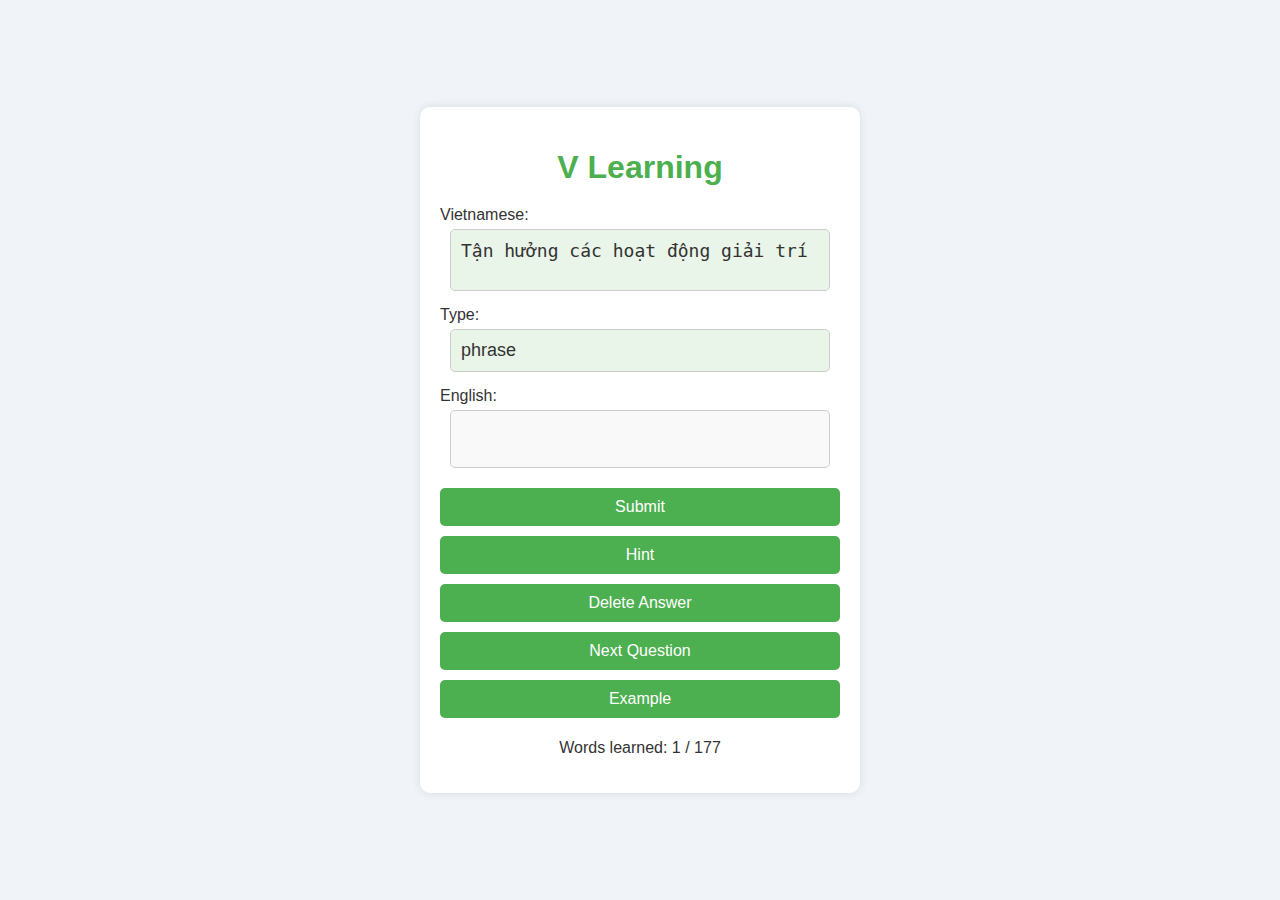
<file: index.html>
<!DOCTYPE html>
<html lang="en">
<head>
    <meta charset="UTF-8">
    <meta name="viewport" content="width=device-width, initial-scale=1.0">
    <title>Vocabulary Learning</title>
    <link rel="stylesheet" href="styles.css">
</head>
<body>
    <div class="container">
        <h1>V Learning</h1>
        <div class="input-group">
            <label for="vn">Vietnamese:</label>
            <textarea id="vn" readonly></textarea>
        </div>
        <div class="input-group">
            <label for="type">Type:</label>
            <input type="text" id="type" readonly>
        </div>
        <div class="input-group">
            <label for="en">English:</label>
            <textarea id="en"></textarea>
        </div>
        <button id="submit">Submit</button>
        <button id="goiy">Hint</button>
        <button id="deleteA">Delete Answer</button>
        <button id="nextQues">Next Question</button>
        <button id="example">Example</button>
        <p id="message"></p>
        <p id="exampleText"></p> <!-- Thêm phần tử để hiển thị ví dụ -->
        <p id="progress"></p> <!-- Thêm phần tử để hiển thị số từ đã học -->
    </div>

    <script src="script.js"></script>
</body>
</html>
</file>
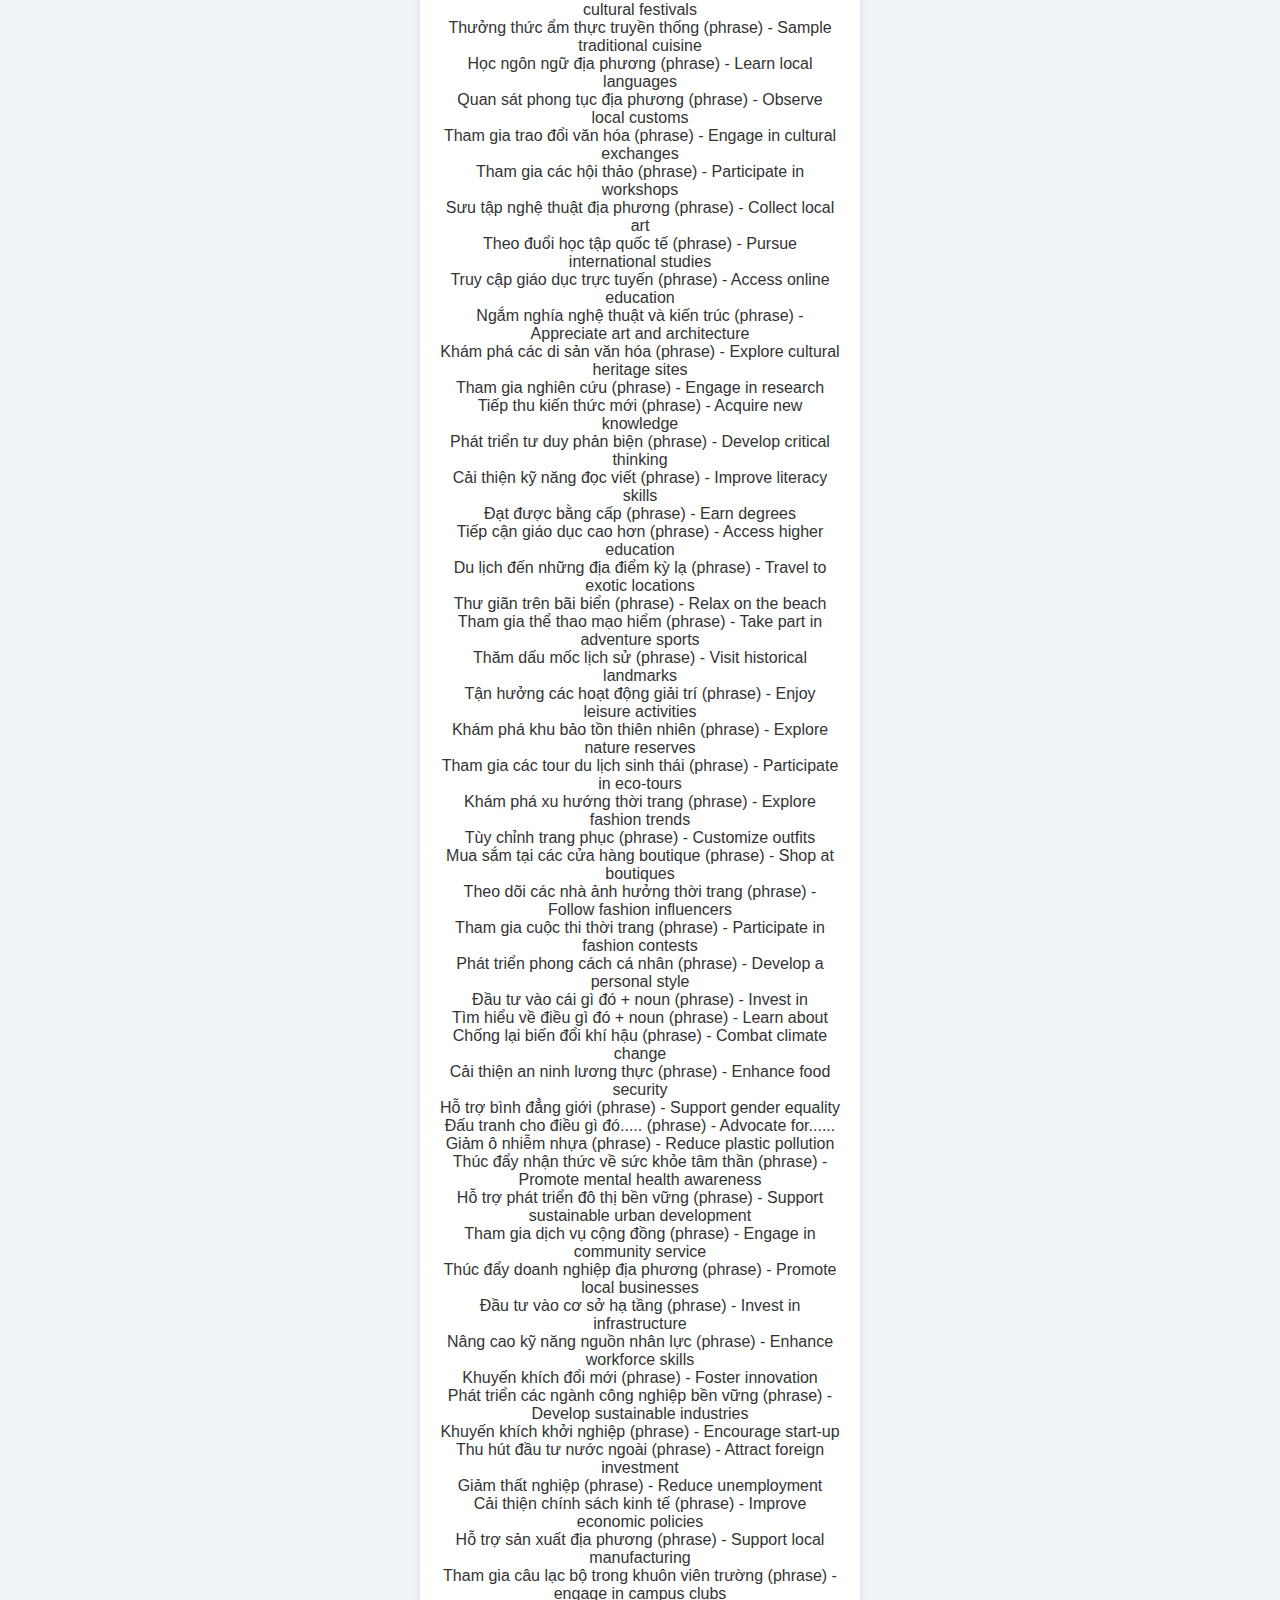
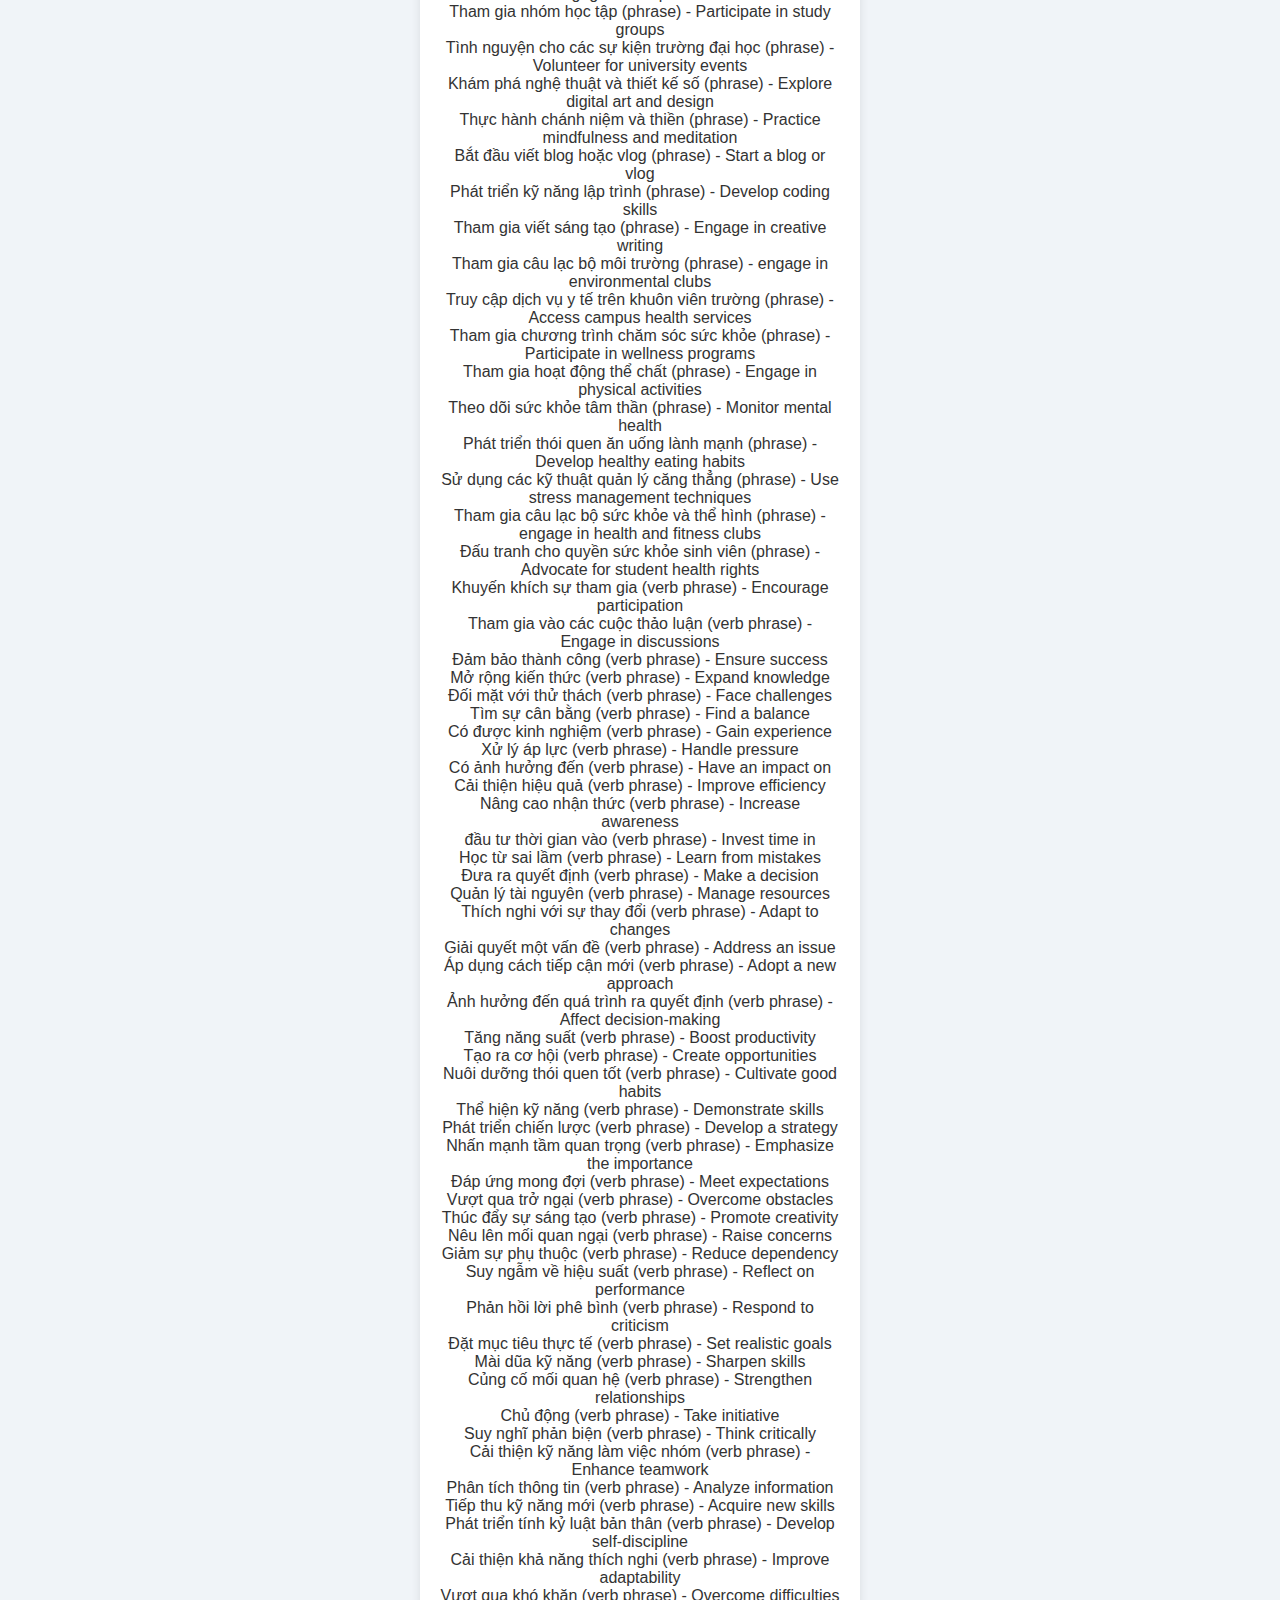
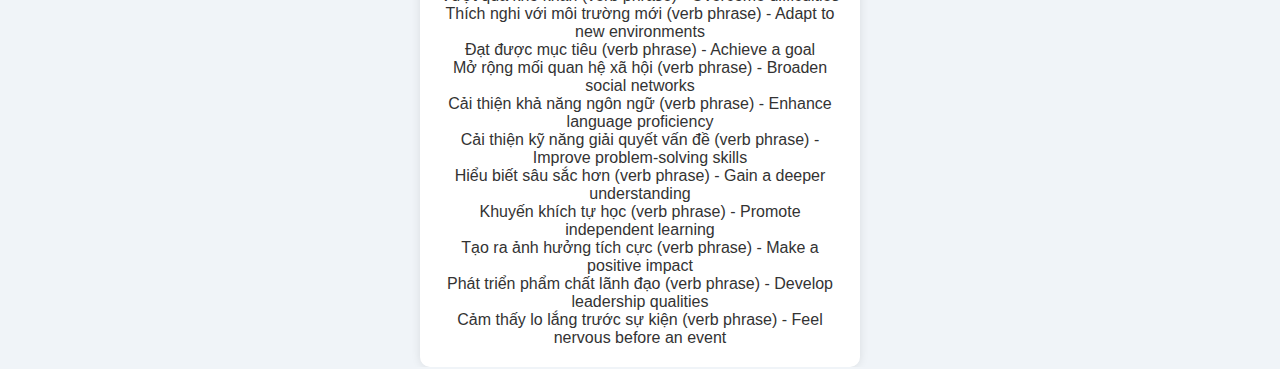
<file: edit.html>
<!DOCTYPE html>
<html lang="en">
<head>
    <meta charset="UTF-8">
    <meta name="viewport" content="width=device-width, initial-scale=1.0">
    <title>Edit Vocabulary List</title>
    <link rel="stylesheet" href="styles.css">
</head>
<body>
    <div class="container">
        <h1>Edit Vocabulary List</h1>
    

       <div class="input-group">
            <label for="en">English:</label>
            <textarea id="en"></textarea>
        </div>
        <div class="input-group">
            <label for="type">Type:</label>
            <input type="text" id="type">
        </div>
     <div class="input-group">
            <label for="vn">Vietnamese:</label>
            <textarea id="vn"></textarea>
        </div>
        <button id="add">Add</button>
        <button id="update">Update</button>
        <button id="delete">Delete</button>
        <button id="save">Save</button>
        <button id="back">Back to Main</button>
        <div id="word-list"></div>
    </div>

    <script src="edit.js"></script>
</body>
</html>
</file>
<file: styles.css>
body {
    font-family: Arial, sans-serif;
    background-color: #f0f4f8; /* Màu nền nhẹ */
    color: #333333; /* Màu chữ đậm */
    margin: 0;
    display: flex;
    justify-content: center;
    align-items: center;
    height: 100vh;
    position: relative; /* Để định vị nút edit */
}

.container {
    width: 100%;
    max-width: 400px;
    background-color: #ffffff; /* Màu nền trắng */
    padding: 20px;
    border-radius: 10px;
    box-shadow: 0 0 10px rgba(0, 0, 0, 0.1);
    text-align: center;
}

h1 {
    margin-bottom: 20px;
    color: #4CAF50; /* Màu xanh lá cây */
}

.input-group {
    margin-bottom: 15px;
    text-align: left;
}

label {
    display: block;
    margin-bottom: 5px;
    color: #333333; /* Màu chữ đậm */
}

textarea, input {
    width: calc(100% - 20px);
    padding: 10px;
    margin: 0 auto;
    display: block;
    border: 1px solid #ccc;
    border-radius: 5px;
    box-sizing: border-box;
    resize: none;
    background-color: #f9f9f9; /* Màu nền nhẹ cho input */
    color: #333333; /* Màu chữ đậm */
    font-size: 16px;
}

button {
    width: 100%;
    padding: 10px;
    margin: 5px 0;
    border: none;
    border-radius: 5px;
    background-color: #4CAF50; /* Màu xanh lá cây */
    color: white;
    cursor: pointer;
    font-size: 16px;
}

button:hover {
    background-color: #45a049; /* Màu xanh lá cây đậm hơn khi hover */
}

#message {
    margin-top: 10px;
    font-weight: bold;
}

textarea#vn, input#type {
    background-color: #e9f5e9; /* Màu nền nhẹ xanh lá cây */
    color: #333333; /* Màu chữ đậm */
    font-size: 18px;
}

.edit-button {
    position: absolute;
    top: 10px;
    right: 10px;
    background: none;
    border: none;
    cursor: pointer;
}

.edit-button img {
    width: 32px; /* Kích thước tối ưu cho biểu tượng */
    height: 32px; /* Kích thước tối ưu cho biểu tượng */
}
</file>
